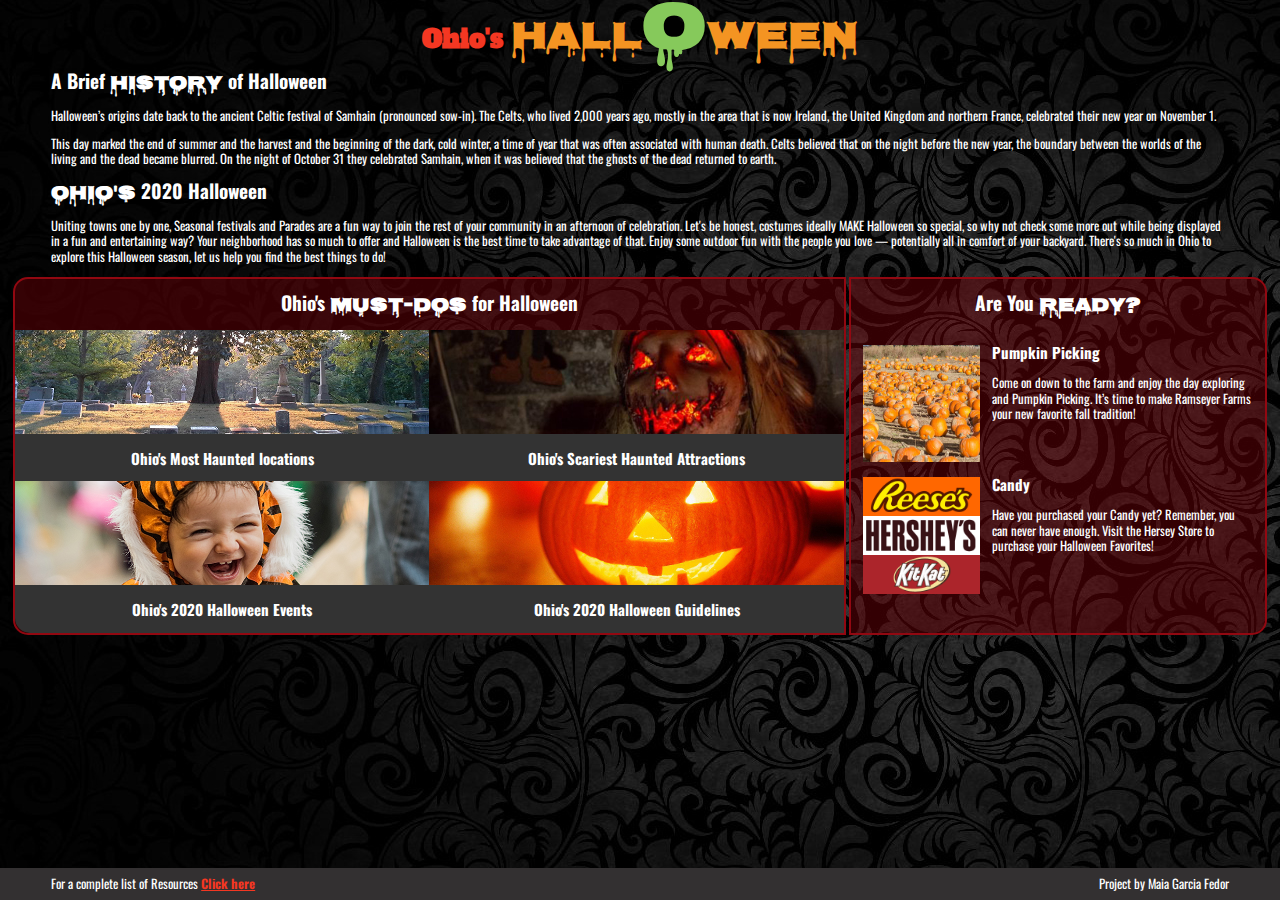
<file: index.html>
<!DOCTYPE html>
<html lang="en-US">
  <head>
    <meta charset="utf-8">
    <meta name="viewport" content="width=device-width">
    <title>Ohio's Halloween</title>
    <link href="https://fonts.googleapis.com/css2?family=Alfa+Slab+One&family=Creepster&family=Nosifer&family=Oswald:wght@300;400;500&display=swap" rel="stylesheet">
    <link href="main.css" rel="stylesheet" type="text/css" />
  </head>
  <body>
  <Header>
    <h1>Ohio's <span class="decorativeFont1">Hall<span class="decorativeFont2">o</span>ween</span></h1>
  </Header> 
   <Main>
     <Section class="Text-Only-Articles">
       <Article id="Halloween-History">
         <h2>A Brief <span class="decorativeFont3">History</span> of Halloween</h2>
         <p>Halloween’s origins date back to the ancient Celtic festival of Samhain (pronounced sow-in). The Celts, who lived 2,000 years ago, mostly in the area that is now Ireland, the United Kingdom and northern France, celebrated their new year on November 1.</p>
         <p>This day marked the end of summer and the harvest and the beginning of the dark, cold winter, a time of year that was often associated with human death. Celts believed that on the night before the new year, the boundary between the worlds of the living and the dead became blurred. On the night of October 31 they celebrated Samhain, when it was believed that the ghosts of the dead returned to earth.</p>
       </Article>
       <Article id="Halloween-in-Ohio">
         <h2><span class="decorativeFont3">Ohio's</span> 2020 Halloween</h2>
         <p>Uniting towns one by one, Seasonal festivals and Parades are a fun way to join the rest of your community in an afternoon of celebration. Let's be honest, costumes ideally MAKE Halloween so special, so why not check some more out while being displayed in a fun and entertaining way? Your neighborhood has so much to offer and Halloween is the best time to take advantage of that. Enjoy some outdoor fun with the people you love — potentially all in comfort of your backyard. There's so much in Ohio to explore this Halloween season, let us help you find the best things to do!</p>
       </Article>
     </Section>
   </Main>
    <div class="My-First-Flex-Container">
      <div class="Flex-Things-to-Do-Ohio-Halloween">
        <Section>
          <h2> Ohio's <span class="decorativeFont3">Must-Dos</span> for Halloween </h2>
          <div class="Links-to-External-Sources">
            <div class="flex-Haunted-Locations">
              <a href="https://www.hauntedrooms.com/ohio/haunted-places">
              <img src=".github/Images/WoodlandCemetary.jpg" alt="Haunted Locations">
              <h3>Ohio's Most Haunted locations</h3>
              </a>
            </div>
            <div class="flex-Haunted-House-Attractions">
              <a href="http://www.hauntedhouse.com/directory/haunts/usa/ohio/">
              <img src=".github/Images/dentschoolhouse.jpg" alt="Haunted House Attractions">
              <h3>Ohio's Scariest Haunted Attractions</h3>
              </a>
            </div>
            <div class="flex-Halloween-Events">
              <a href="https://www.funtober.com/halloween/ohio">
              <img src=".github/Images/festival.jpg" alt="Ohio's Halloween Festivals">
              <h3>Ohio's 2020 Halloween Events</h3>
              </a>
            </div>
            <div class="flex-Ohio-Halloween-2020-Guidelines">
              <a href="https://www.nbc4i.com/news/local-news/governor-dewine-releases-halloween-celebration-guidelines/amp">
              <img src=".github/Images/jack-o-latern.jpg" alt="2020 Halloween Guidelines">
              <h3>Ohio's 2020 Halloween Guidelines</h3>
              </a>
            </div>
          </div>
        </Section>
      </div>
      <div class="Flex-Halloween-Must-Haves">  
        <aside>
          <h2> Are You <span class="decorativeFont3">Ready?</span> </h2>
          <div>
           <a href="https://www.ramseyerfarms.com">
           <section class ="Pumpkin-Picking">
              <img src=".github/Images/PumpkinPatch.png" alt="Pumpkin-Picking">
              <h3>Pumpkin Picking</h3>
              <p>Come on down to the farm and enjoy the day exploring and Pumpkin Picking. It’s time to make Ramseyer Farms your new favorite fall tradition!</p>
           </section>
           </a>
          </div>
          <div>
            <a href="https://www.hersheys.com/en_us/home.html">
            <section class ="Candy">
              <img src=".github/Images/Hersey-Candy-01.png" alt="HerseyCandy">
              <h3>Candy</h3>
              <p>Have you purchased your Candy yet? Remember, you can never have enough. Visit the Hersey Store to purchase your Halloween Favorites!</p>
            </section>
            </a>
          </div>
        </aside>
      </div>
    </div>
    <footer id="Copyright-Information">
        <p class= "p1"> For a complete list of Resources
        <a href="works-cited.html"><strong>Click here</strong></a>
        </p>
        <p class= "p2"> Project by Maia Garcia Fedor
        </p>
    </footer>
      
  </body>
</html>
</file>
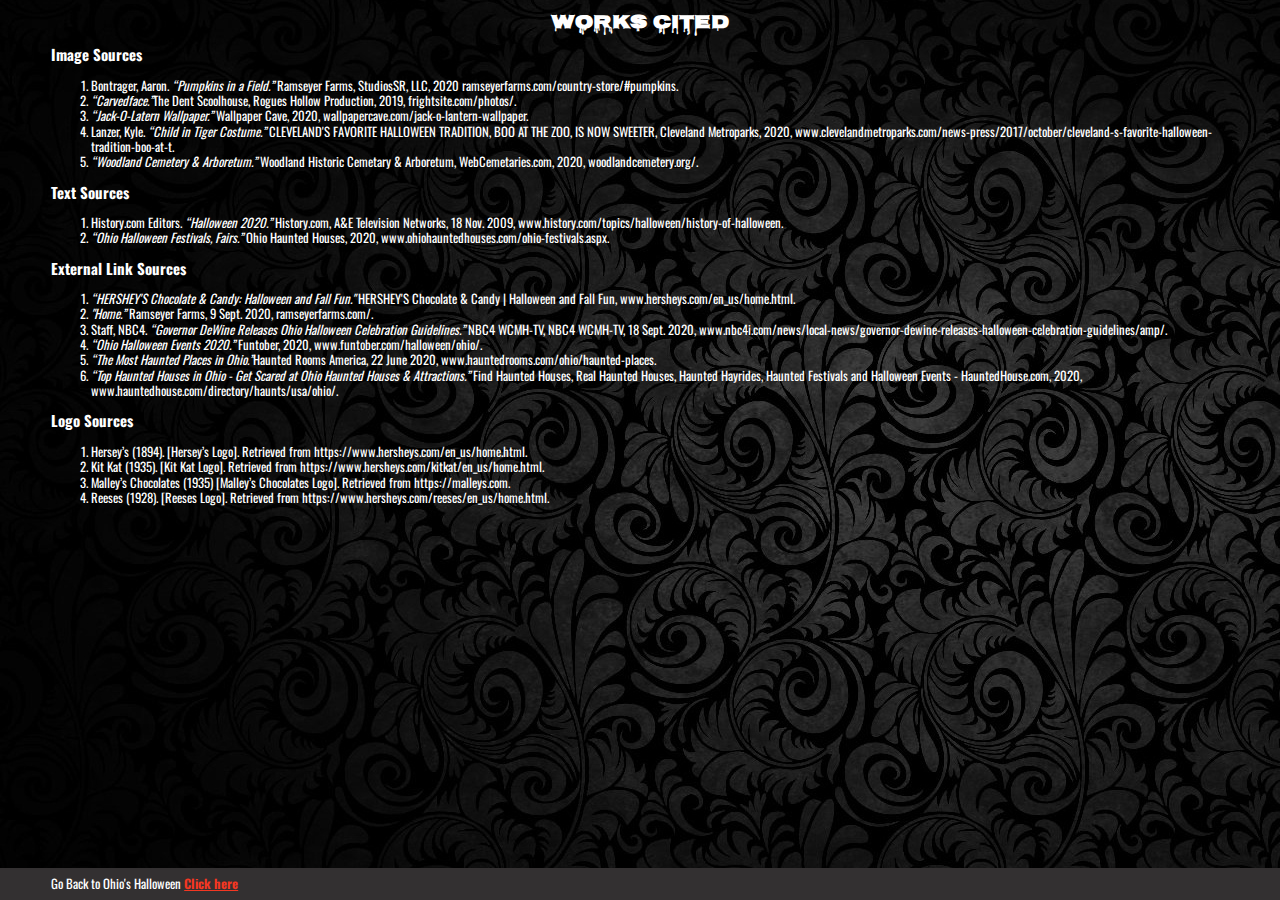
<file: works-cited.html>
<!DOCTYPE html>
<html lang="en-US">

<head>
	<meta charset="utf-8">
	<meta name="viewport" content="width=device-width">
	<title>Sources for Ohio's Halloween</title>
   <link href="https://fonts.googleapis.com/css2?family=Alfa+Slab+One&family=Creepster&family=Nosifer&family=Oswald:wght@300;400;500&display=swap" rel="stylesheet">
	<link href="main.css" rel="stylesheet" type="text/css" />
</head>

<body>
	<Section class="Text-Only-Articles">
		<h2 class="decorativeFont3" style="text-align:center;"> Works Cited </h2>
		<article class="Resource-Images">
			<h3> Image Sources </h3>
      <ol>
        <li>
			    Bontrager, Aaron. <cite>“Pumpkins in a Field.”</cite> Ramseyer Farms, StudiosSR, LLC, 2020 ramseyerfarms.com/country-store/#pumpkins.
        </li>
        <li> 
          <cite>“Carvedface.”</cite>The Dent Scoolhouse, Rogues Hollow Production, 2019, frightsite.com/photos/.
        </li>
        <li> 
          <cite>“Jack-O-Latern Wallpaper.”</cite> Wallpaper Cave, 2020, wallpapercave.com/jack-o-lantern-wallpaper.
        </li>
        <li>  
	        Lanzer, Kyle. <cite>“Child in Tiger Costume.”</cite> CLEVELAND'S FAVORITE HALLOWEEN TRADITION, BOO AT THE ZOO, IS NOW SWEETER, Cleveland Metroparks, 2020, www.clevelandmetroparks.com/news-press/2017/october/cleveland-s-favorite-halloween-tradition-boo-at-t.
        </li>
        <li>  
          <cite>“Woodland Cemetery & Arboretum.”</cite> Woodland Historic Cemetary & Arboretum, WebCemetaries.com, 2020, woodlandcemetery.org/. 
        </li>
      </ol>
    </article>
    <article class="Resource-Text">
      <h3> Text Sources </h3>
      <ol>
        <li>
          History.com Editors. <cite>“Halloween 2020.”</cite> History.com, A&E Television Networks, 18 Nov. 2009, www.history.com/topics/halloween/history-of-halloween.
        </li>
        <li>
          <cite>“Ohio Halloween Festivals, Fairs.”</cite> Ohio Haunted Houses, 2020, www.ohiohauntedhouses.com/ohio-festivals.aspx.
        </li>
      </ol> 
    </article>
    <article class="Resource-Links">
      <h3> External Link Sources </h3>
      <ol>
        <li>
          <cite>“HERSHEY'S Chocolate & Candy: Halloween and Fall Fun."</cite> HERSHEY'S Chocolate & Candy | Halloween and Fall Fun, www.hersheys.com/en_us/home.html. 
        </li>
        <li>
          <cite>"Home.”</cite> Ramseyer Farms, 9 Sept. 2020, ramseyerfarms.com/.
        </li>
        <li>
            Staff, NBC4. <cite>“Governor DeWine Releases Ohio Halloween Celebration Guidelines.”</cite> NBC4 WCMH-TV, NBC4 WCMH-TV, 18 Sept. 2020, www.nbc4i.com/news/local-news/governor-dewine-releases-halloween-celebration-guidelines/amp/.
        </li>
        <li>
          <cite>“Ohio Halloween Events 2020.”</cite> Funtober, 2020, www.funtober.com/halloween/ohio/.
        </li>
        <li>
          <cite>“The Most Haunted Places in Ohio.”</cite>Haunted Rooms America, 22 June 2020, www.hauntedrooms.com/ohio/haunted-places.
        </li>
        <li>
          <cite>“Top Haunted Houses in Ohio - Get Scared at Ohio Haunted Houses & Attractions.”</cite> Find Haunted Houses, Real Haunted Houses, Haunted Hayrides, Haunted Festivals and Halloween Events - HauntedHouse.com, 2020, www.hauntedhouse.com/directory/haunts/usa/ohio/.
        </li>
      </ol>
    </article>
      <article class="Resource-Logos">
        <h3> Logo Sources </h3>
        <ol>
          <li>
            Hersey’s (1894). [Hersey’s Logo]. Retrieved from https://www.hersheys.com/en_us/home.html.
          </li>
          <li>
            Kit Kat (1935). [Kit Kat Logo]. Retrieved from https://www.hersheys.com/kitkat/en_us/home.html.
          </li>
          <li>
            Malley’s Chocolates (1935) [Malley’s Chocolates Logo]. Retrieved from https://malleys.com. 
          </li>
          <li>
            Reeses (1928). [Reeses Logo]. Retrieved from https://www.hersheys.com/reeses/en_us/home.html.
          </li>
        </ol>
      </article>
    </Section>
    <footer id="Copyright-Information">
        <p> Go Back to Ohio's Halloween
        <a href="index.html"><strong>Click here</strong></a>
        </p>
    </footer>
  </body>

</html>
</file>
<file: main.css>
/* Initial BKGD Setup */
body
{
  margin: 0;
  font-family: 'Oswald', sans-serif;
  font-size: 0.80em;
  line-height: 1.2em;
  color: white;
  background-image: url(".github/Images/bkgd.jpg");
}

/* Header and Special Font Styling */
header
{
  font-family: 'Alfa Slab One', cursive;
  text-align:center;
  color: #F43722;
  margin: 2% auto;
}
.decorativeFont1
{
  font-family: 'Nosifer', cursive;
  font-size: 1.5em;
  color: #F49422;
}
.decorativeFont2
{
  font-size: 1.75em;
  color: #86C95B;
}
.decorativeFont3
{
  font-family: 'Nosifer', cursive;
}

/* Text - Section Styling */
.Text-Only-Articles
{
  padding: 0 4%;
}


/* Must-Dos - Section Styling */
.My-First-Flex-Container
{
  display: flex;
}
.Flex-Things-to-Do-Ohio-Halloween
{
  flex: 2 0 0;
  border: 2px #920811 solid;
  margin: 0 0.1% 0 1%;
  border-radius: 15px 0px 0px 15px;
  text-align:center;
  background-color: rgb(102, 0, 5, 0.5);
}

.Links-to-External-Sources
{
  display: flex;
  flex-wrap: wrap;
}
.Links-to-External-Sources div
{
  flex: 1 0 50%;
  background-color: #333;
}

.Links-to-External-Sources a:hover
{
  color: #DBA1AC;
}

.Links-to-External-Sources img
{
  width: 100%;

}
.Links-to-External-Sources a
{
  color: white;
  text-decoration: none;
}
.flex-Halloween-Events
{
  border-radius: 0px 0px 0px 15px;
}

/* Are you Ready - Section Styling */
.Flex-Halloween-Must-Haves
{
  flex: 1 0 0;
  border: 2px #920811 solid;
  border-radius: 0px 15px 15px 0px;
  margin: 0 1% 0 0.1%;
  background-color: rgb(102, 0, 5, 0.5);
}
.Flex-Halloween-Must-Haves h2
{
  text-align: center;
}
.Flex-Halloween-Must-Haves div
{
  content: "";
  clear: both;
  display: table;
  margin: 0 3%;
}
.Flex-Halloween-Must-Haves a
{
  color: white;
  text-decoration: none;
}
.Flex-Halloween-Must-Haves a:hover
{
  color: #DBA1AC;
}
.Flex-Halloween-Must-Haves img
{
  float: left;
  margin: 0 3% 0 0;
  width: 30%;
}

/* Footer Styling */
#Copyright-Information
{
  background-color: #333031;
  padding: 0 4%;
  font-size: 0.1 em;
  line-height: 0.5em;
  position: absolute;
  bottom: 0;
  width:100%;;
  z-index: 2;
  box-sizing: border-box;
}
#Copyright-Information a
{
  color: #F43722;
}

#Copyright-Information .p1
{
  float: left;
}

#Copyright-Information .p2
{
  float: right;
}
</file>
